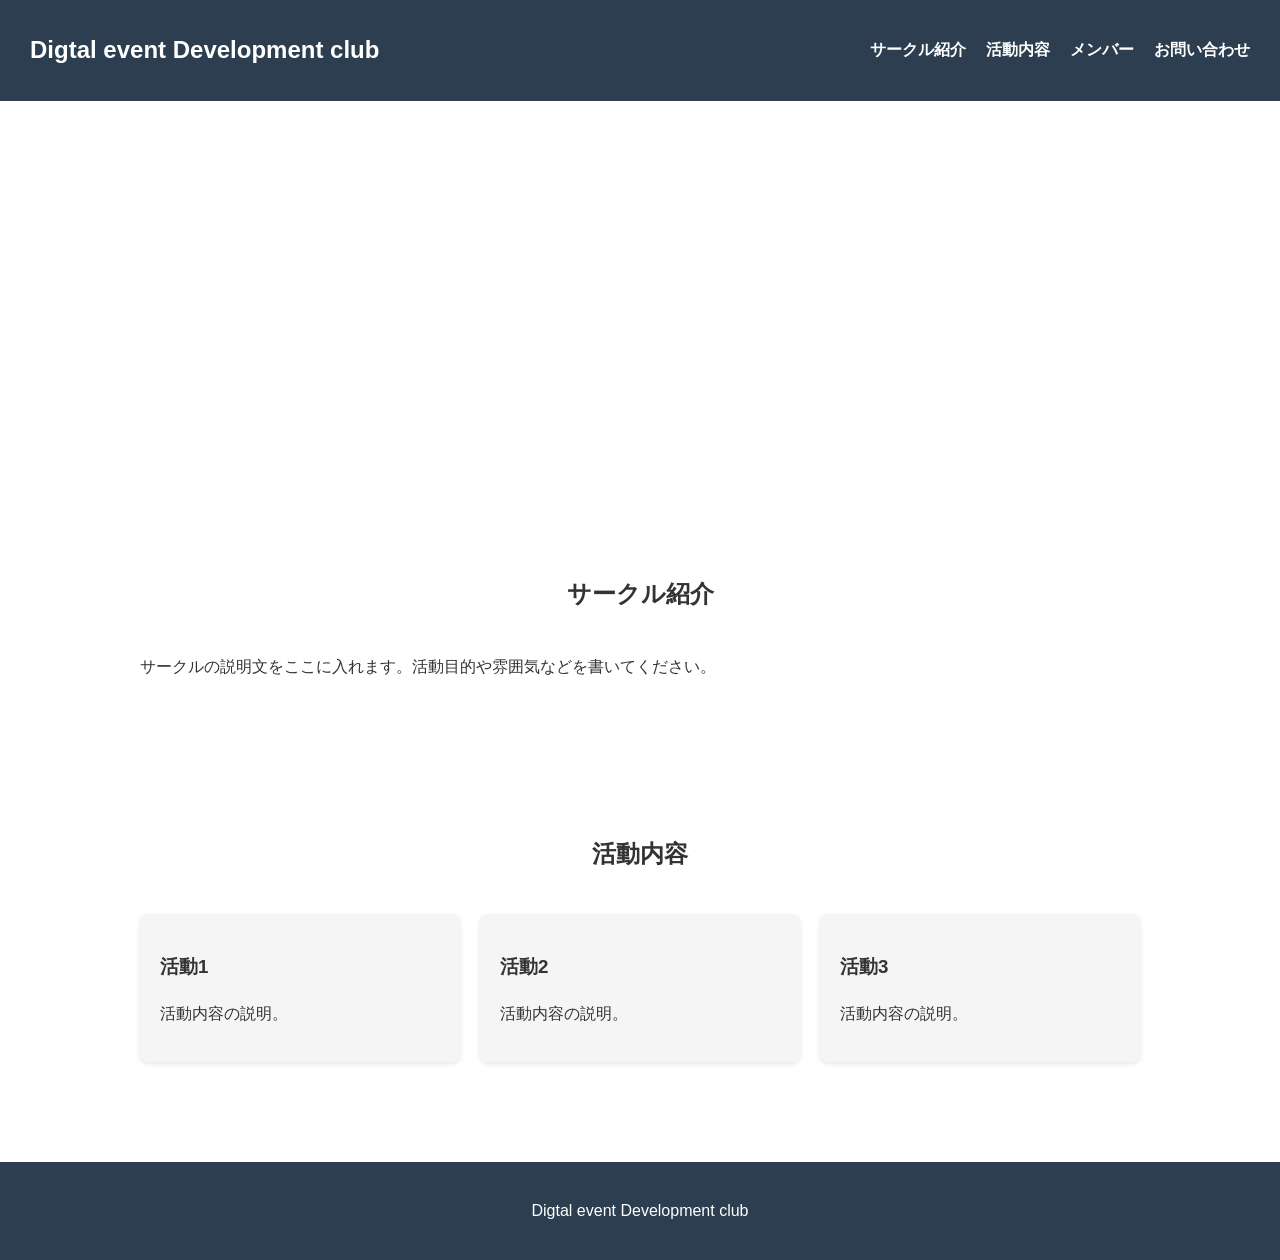
<file: index.html>
<!DOCTYPE html>
<html lang="ja">
<head>
    <meta charset="UTF-8">
    <meta name="viewport" content="width=device-width, initial-scale=1.0">
    <title>Digtal event Development club | 公式サイト</title>
    <link rel="stylesheet" href="style.css">
</head>
<body>

    <!-- ヘッダー -->
    <header class="header">
        <h1 class="logo">Digtal event Development club</h1>
        <nav class="nav">
            <ul>
                <li><a href="#about">サークル紹介</a></li>
                <li><a href="#activities">活動内容</a></li>
                <li><a href="#members">メンバー</a></li>
                <li><a href="#contact">お問い合わせ</a></li>
            </ul>
        </nav>
    </header>

    <!-- メインビジュアル -->
    <section class="hero">
        <h2>ようこそ！Digtal event Development clubへ</h2>
        <p>ここにキャッチコピーを入れます。</p>
    </section>

    <!-- サークル紹介 -->
    <section id="about" class="section">
        <h2>サークル紹介</h2>
        <p>
            サークルの説明文をここに入れます。活動目的や雰囲気などを書いてください。
        </p>
    </section>

    <!-- 活動内容 -->
    <section id="activities" class="section">
        <h2>活動内容</h2>
        <div class="cards">
            <div class="card">
                <h3>活動1</h3>
                <p>活動内容の説明。</p>
            </div>
            <div class="card">
                <h3>活動2</h3>
                <p>活動内容の説明。</p>
            </div>
            <div class="card">
                <h3>活動3</h3>
                <p>活動内容の説明。</p>
            </div>
        </div>
    </section>

    
    <!-- お問い合わせ ->
    <section id="contact" class="section">
        <h2>お問い合わせ</h2>
        <p>メール: example@example.com</p>
    </section>

    <!-- フッター -->
    <footer class="footer">
        <p>Digtal event Development club</p>
    </footer>

</body>
</html>
</file>
<file: style.css>
/* 全体 */
body {
    margin: 0;
    font-family: "Hiragino Sans", "Noto Sans JP", sans-serif;
    line-height: 1.6;
    color: #333;
}

/* ヘッダー */
.header {
    display: flex;
    justify-content: space-between;
    align-items: center;
    padding: 15px 30px;
    background: #2c3e50;
    color: white;
}

.logo {
    font-size: 24px;
    font-weight: bold;
}

.nav ul {
    list-style: none;
    display: flex;
    gap: 20px;
}

.nav a {
    color: white;
    text-decoration: none;
    font-weight: bold;
}

.nav a:hover {
    opacity: 0.7;
}

/* メインビジュアル */
.hero {
    background: url("https://via.placeholder.com/1200x400") center/cover no-repeat;
    color: white;
    text-align: center;
    padding: 120px 20px;
}

.hero h2 {
    font-size: 40px;
    margin-bottom: 10px;
}

/* セクション */
.section {
    padding: 60px 20px;
    max-width: 1000px;
    margin: auto;
}

.section h2 {
    text-align: center;
    margin-bottom: 40px;
}

/* 活動カード */
.cards {
    display: flex;
    gap: 20px;
    flex-wrap: wrap;
    justify-content: center;
}

.card {
    background: #f5f5f5;
    padding: 20px;
    width: 280px;
    border-radius: 8px;
    box-shadow: 0 2px 5px rgba(0,0,0,0.1);
}

/* メンバー紹介 */
.members {
    display: flex;
    gap: 30px;
    flex-wrap: wrap;
    justify-content: center;
}

.member {
    text-align: center;
}

.member img {
    border-radius: 50%;
    width: 150px;
    height: 150px;
}

/* フッター */
.footer {
    text-align: center;
    padding: 20px;
    background: #2c3e50;
    color: white;
    margin-top: 40px;
}
</file>
